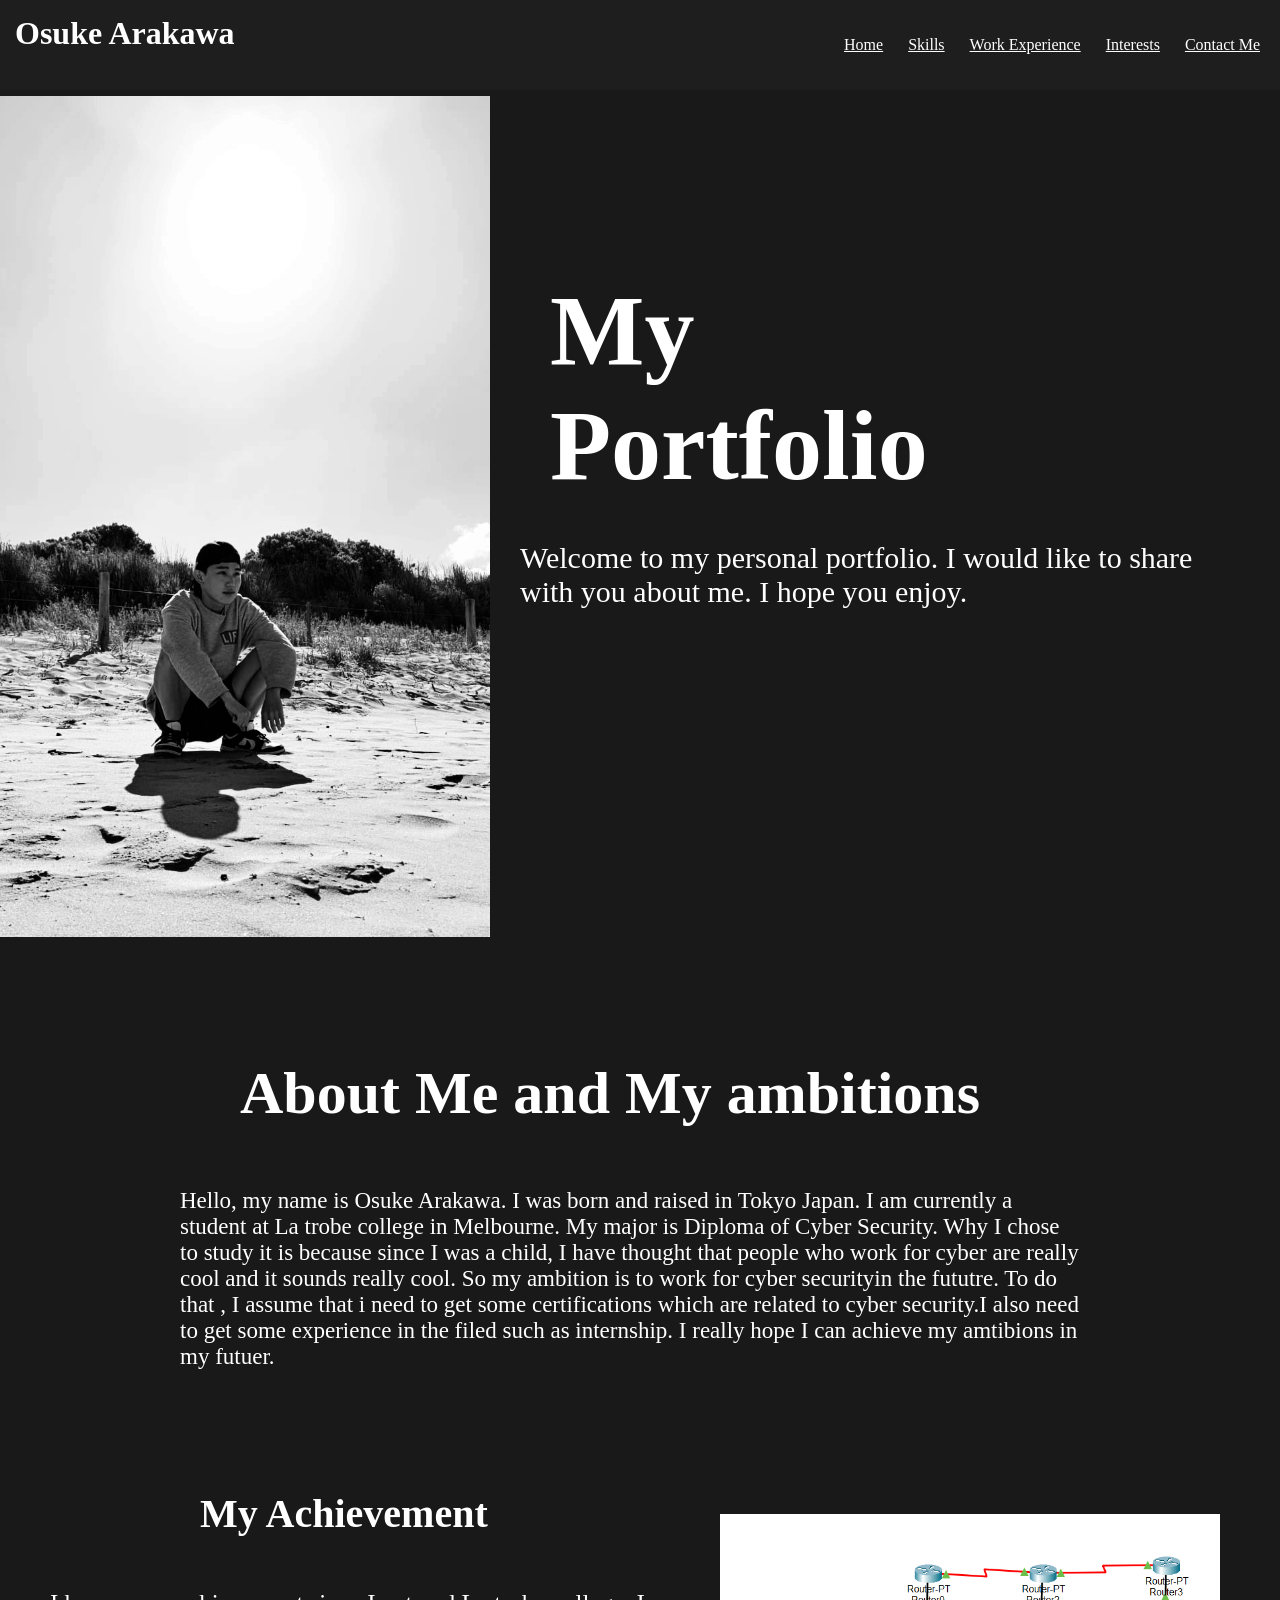
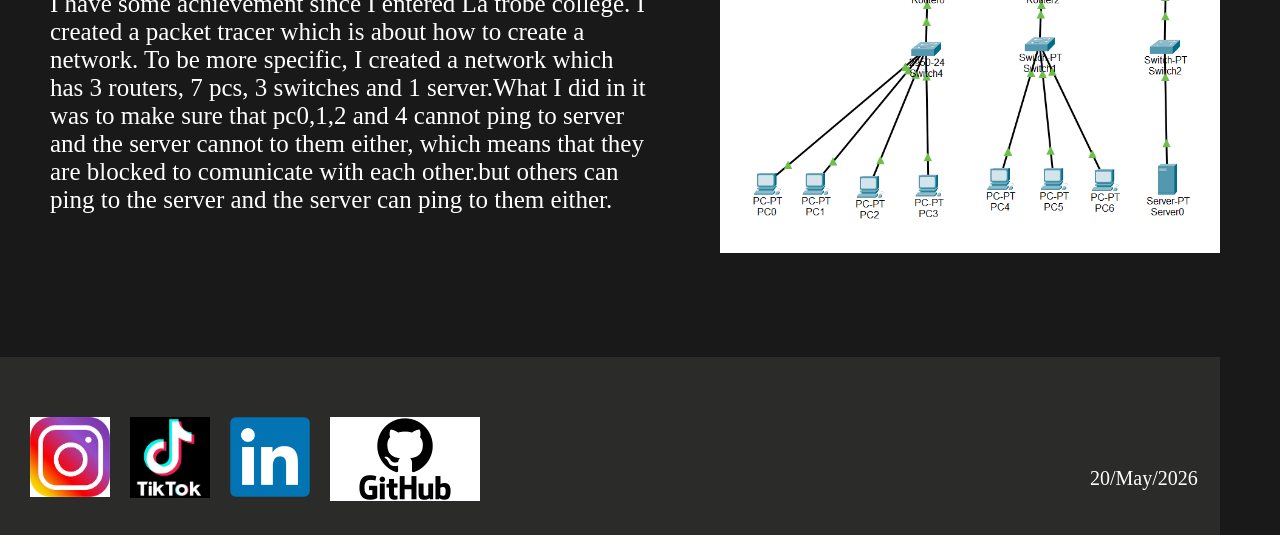
<file: index.html>
<!DOCTYPE html>
<html>
<head> 
     <title> My Portfolio</title>
     <link rel="stylesheet" href="style.css" type="text/css"/>
</head>

<body>
        <div id="navbar">
          <h1> Osuke Arakawa</h1>
          <ul>
               <li><a href="index.html">Home</a></li>
               <li><a href="Skills.html">Skills</a></li>
               <li><a href="Work-Experience.html">Work Experience</a></li>
               <li><a href="Interests.html">Interests</a></li>
               <li><a href="Contact Me.html">Contact Me</a></li>
          </ul> 
      </div>


      <div id="maincontainer">
      <div id="main">
          <h2>My</br> Portfolio</h2>
            <img class="left-image" src ="Myselfy.jpeg"  alt="This is a phot of me"></img>

          <p class="welcome">
             Welcome to my personal portfolio. I would like to share with you about me.
          I hope you enjoy.
          </p>

          <h3> About Me and My ambitions</h3>
          <p class ="AboutMe">
            Hello, my name is Osuke Arakawa. I was born and raised in Tokyo Japan. I am currently a student at La trobe college in Melbourne.
            My major is Diploma of Cyber Security. Why I chose to study it is because since I was a child, I have thought that people who work
            for cyber are really cool and it sounds really cool. So my ambition is to work for cyber securityin the fututre. To do that , 
            I assume that i need to get some certifications which are related to cyber security.I also need to get some experience in the filed such as 
            internship. I really hope I can achieve my amtibions in my futuer.
          </p>

          <h4>My Achievement</h4>
             <p class ="achievement">
               I have some achievement since I entered La trobe college.
               I created a packet tracer which is about how to create a network.
               To be more specific, I created a network which has 3 routers, 7 pcs,
               3 switches and 1 server.What I did in it was to make sure that pc0,1,2 
               and 4 cannot ping to server and the server cannot to them either, which means 
               that they are blocked to comunicate with each other.but others can ping to the server
               and the server can ping to them either.
               </p>

            
            <img class ="right-image" src="PacketTracer.png" alt =" This is my achievement photo">

          <footer>
            <a href ="https://www.Instagram.com" target="_blank">
                 <img class="instagram" src="insta-logo.jpg" alt="This is a photo of Instagram Logo">
            </a> 
            <a href ="https://www.tiktok.com" target="_blank">
                 <img class="tiktok" src="tiktok-logo.png" alt="this is a photo of tiktok Logo">
            </a>     
            <a href="https://www.linkedin.com" target="_blank">
                  <img class="linkedin" src="LinkedIn-logo.png" alt="This is a photo of LinkedIn Logo">
            </a>
            <a href="https://github.com/mgfz2wz4k9-lang/Portfolio-website" target="_blank">
                  <img class="Github" src="Github-logo.png" alt="This is a photo of Github Logo">
            </a>
            <p class="date">
              20/May/2026
            </p>
          </footer>
       </div>
      </div>
</body>
</html>
</file>
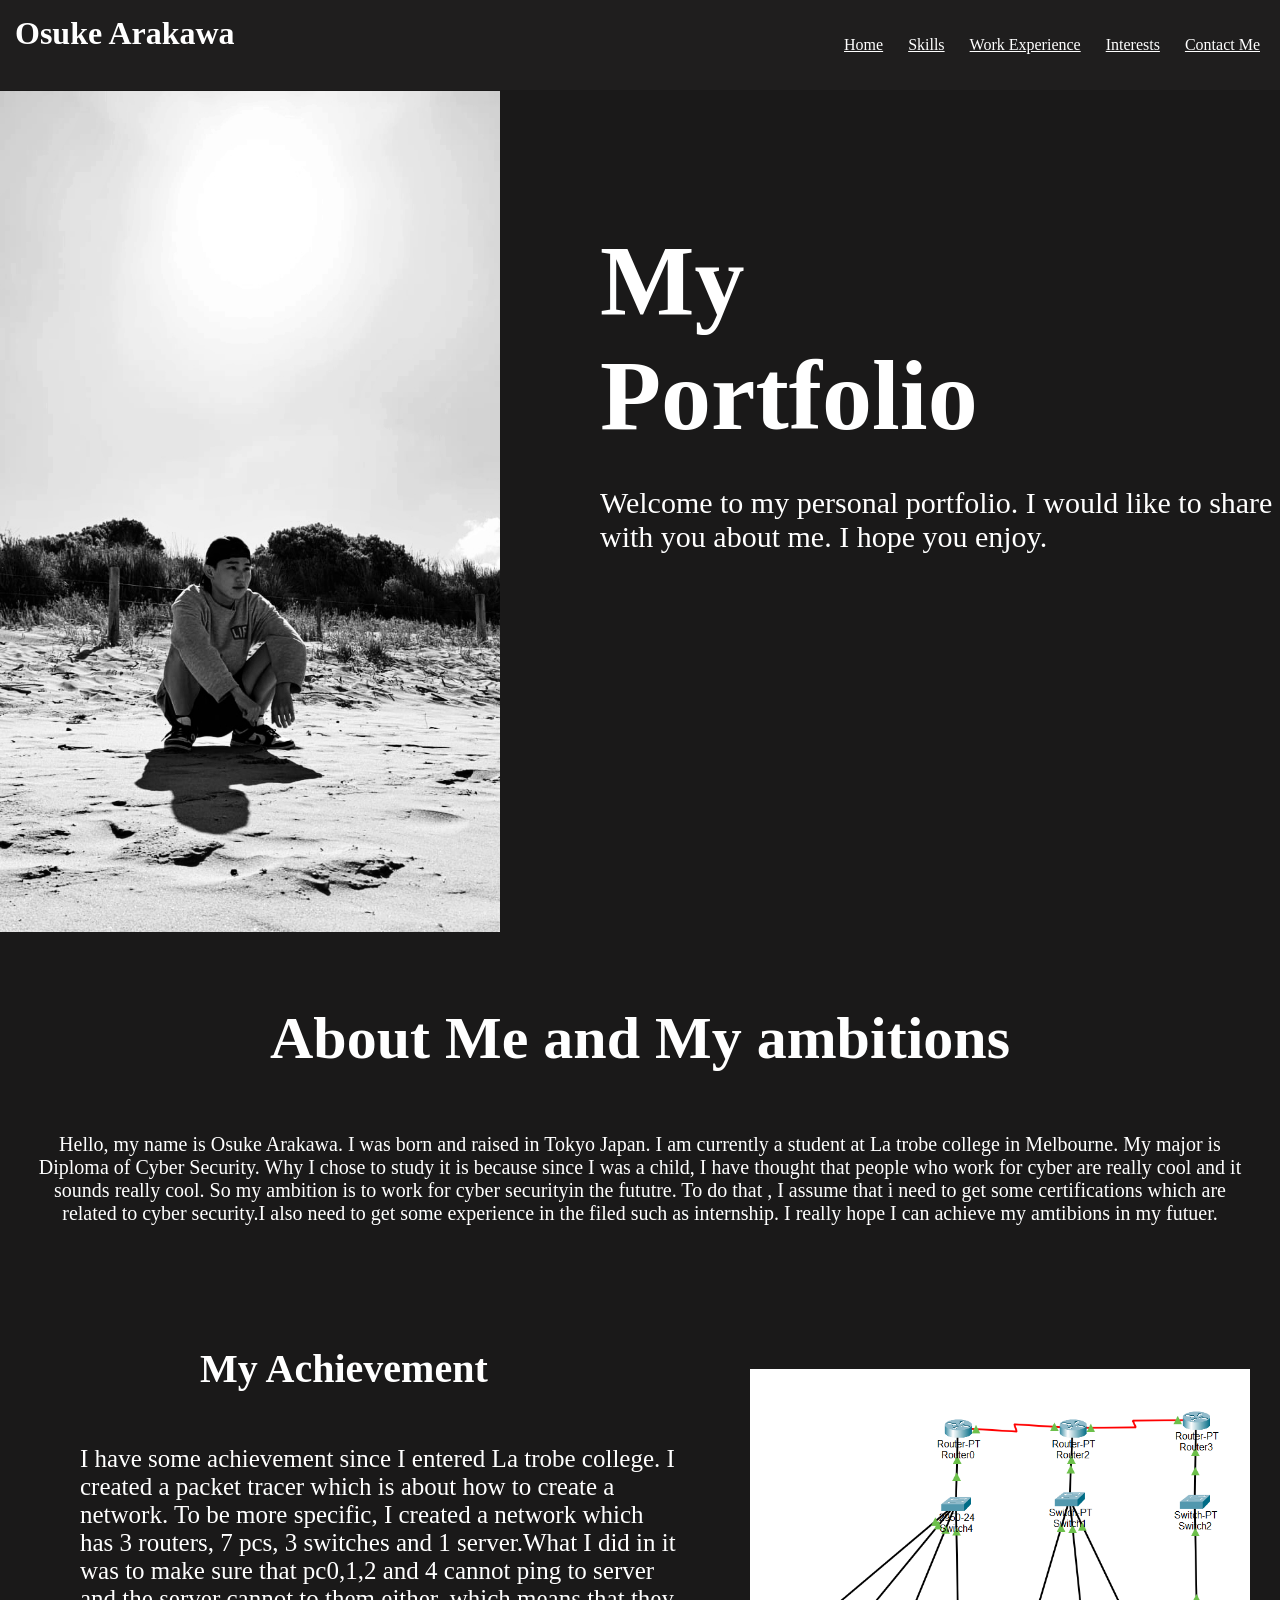
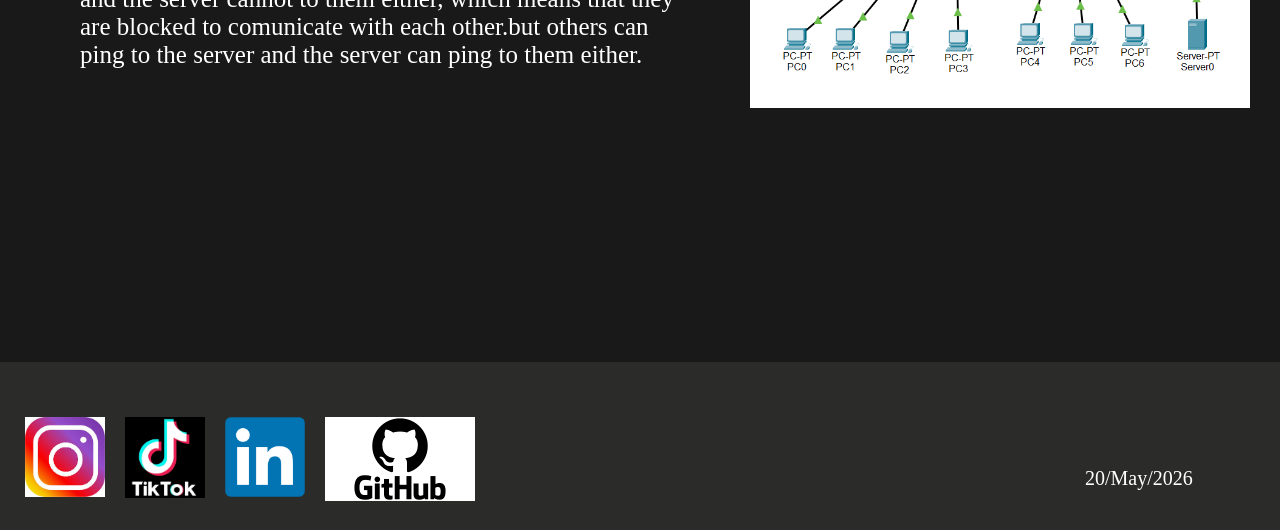
<file: Assignment 2/index.html>
<!DOCTYPE html>
<html>
<head> 
     <title> My Portfolio</title>
     <link rel="stylesheet" href="style.css" type="text/css"/>
</head>

<body>
        <div id="navbar">
          <h1> Osuke Arakawa</h1>
          <ul>
               <li><a href="index.html">Home</a></li>
               <li><a href="Skills.html">Skills</a></li>
               <li><a href="Work experience.html">Work Experience</a></li>
               <li><a href="Interest.html">Interests</a></li>
               <li><a href="Contact Me.html">Contact Me</a></li>
          </ul> 
      </div>


      <div id="maincontainer">
      <div id="main">
          <h2>My</br> Portfolio</h2>
            <img class="left-image" src ="Myselfy.jpeg"  alt="This is a phot of me"></img>

          <p class="welcome">
             Welcome to my personal portfolio. I would like to share with you about me.
          I hope you enjoy.
          </p>

          <h3> About Me and My ambitions</h3>
          <p class ="AboutMe">
            Hello, my name is Osuke Arakawa. I was born and raised in Tokyo Japan. I am currently a student at La trobe college in Melbourne.
            My major is Diploma of Cyber Security. Why I chose to study it is because since I was a child, I have thought that people who work
            for cyber are really cool and it sounds really cool. So my ambition is to work for cyber securityin the fututre. To do that , 
            I assume that i need to get some certifications which are related to cyber security.I also need to get some experience in the filed such as 
            internship. I really hope I can achieve my amtibions in my futuer.
          </p>

          <h4>My Achievement</h4>
             <p class ="achievement">
               I have some achievement since I entered La trobe college.
               I created a packet tracer which is about how to create a network.
               To be more specific, I created a network which has 3 routers, 7 pcs,
               3 switches and 1 server.What I did in it was to make sure that pc0,1,2 
               and 4 cannot ping to server and the server cannot to them either, which means 
               that they are blocked to comunicate with each other.but others can ping to the server
               and the server can ping to them either.
               </p>

            
            <img class ="right-image" src="PacketTracer.png" alt =" This is my achievement photo">

          <footer>
            <a href ="https://www.Instagram.com" target="_blank">
                 <img class="instagram" src="insta-logo.jpg" alt="This is a photo of Instagram Logo">
            </a> 
            <a href ="https://www.tiktok.com" target="_blank">
                 <img class="tiktok" src="tiktok-logo.png" alt="this is a photo of tiktok Logo">
            </a>     
            <a href="https://www.linkedin.com" target="_blank">
                  <img class="linkedin" src="LinkedIn-logo.png" alt="This is a photo of LinkedIn Logo">
            </a>
            <a href="http://www.Github.com" target="_blank">
                  <img class="Github" src="Github-logo.png" alt="This is a photo of Github Logo">
            </a>
            <p class="date">
              20/May/2026
            </p>
          </footer>
       </div>
      </div>
</body>
</html>
</file>
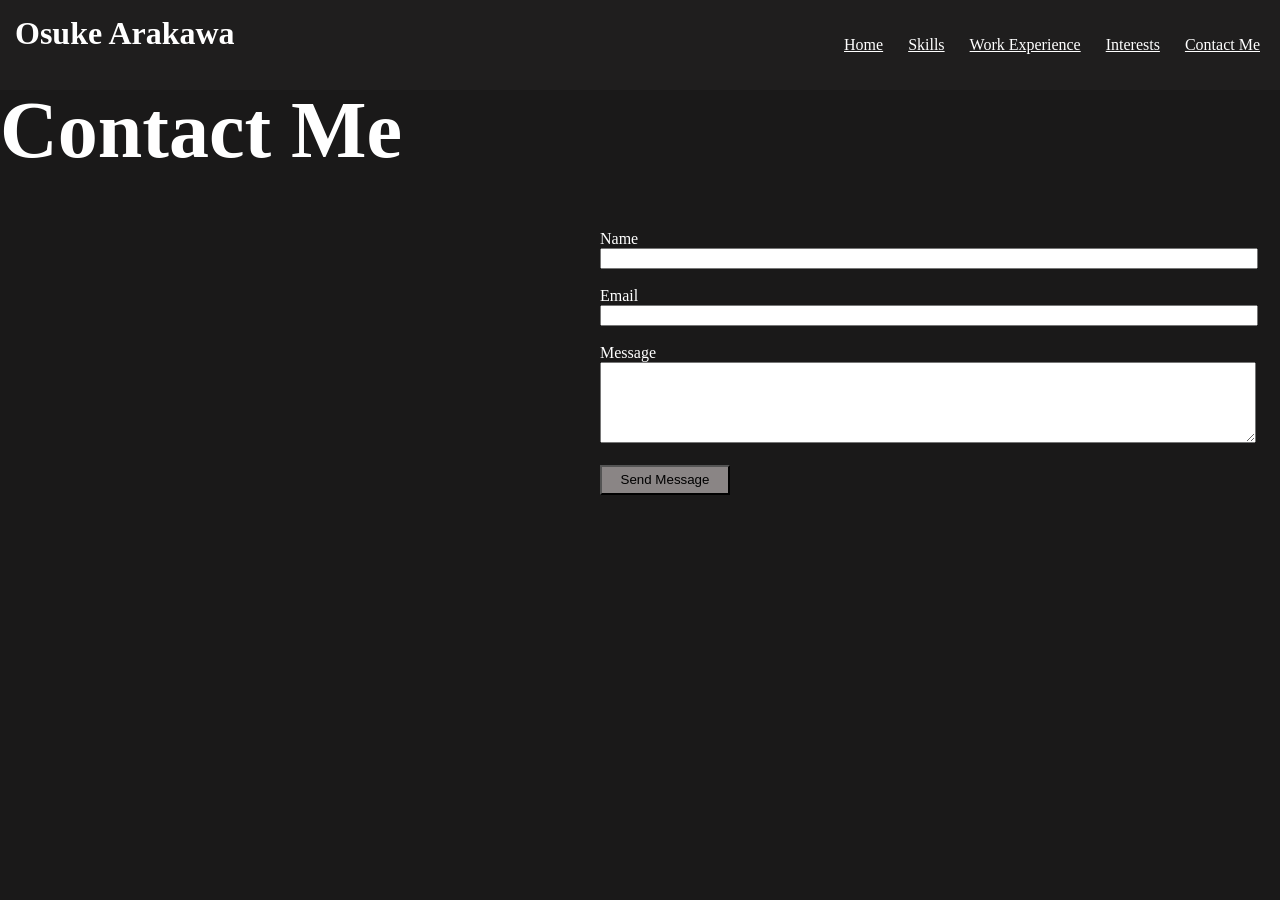
<file: Contact Me.html>
<!DOCTYPE html>
<html>
<head> 
     <title> My Portfolio</title>
     <link rel="stylesheet" href="style.css" type="text/css"/>
</head>
   
<body>
        <div id="navbar">
          <h1> Osuke Arakawa</h1>
          <ul>
               <li><a href="index.html">Home</a></li>
               <li><a href="Skills.html">Skills</a></li>
               <li><a href="Work-Experience.html">Work Experience</a></li>
               <li><a href="Interests.html">Interests</a></li>
               <li><a href="Contact Me.html">Contact Me</a></li>
          </ul> 
      </div>

      <div id ="contact-me">
		<h1 class="Contact-header">Contact Me</h1>
		
	   <form id="contactform">
		 <label for="name">Name</label></br>
		 <input type="text" id="name" name = "name"/><br/>
        </br>
		 <label for ="email">Email</label></br>
		 <input type ="email" id = "email" name = "email"/><br/>
         </br>
           <label for ="message">Message</label></br>
           <textarea id="message" name="message" rows="5"></textarea></br>
         </br>
           <button type="button" id="sendButton">Send Message</button>
        </form>    
     </div> 
          <script src="script.js"></script>
   </body>
 </html>
</file>
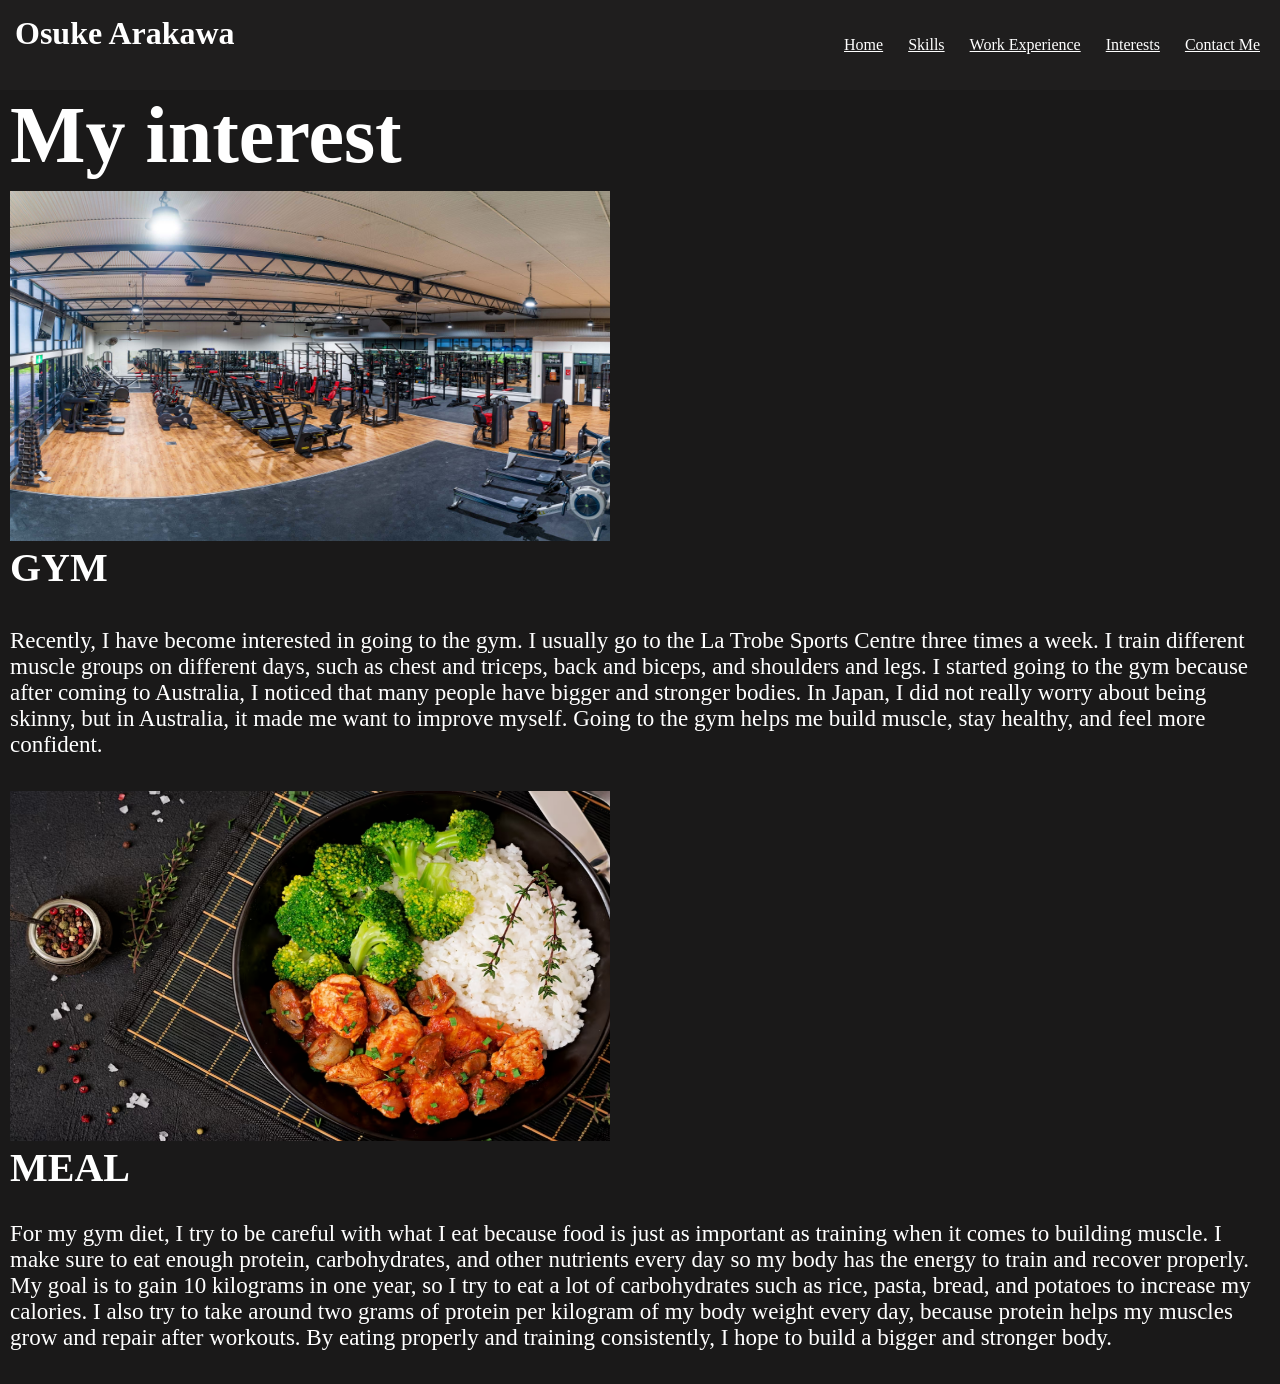
<file: Interests.html>
<!DOCTYPE html>
<html>
<head> 
     <title> My Portfolio</title>
     <link rel="stylesheet" href="style.css" type="text/css"/>
</head>

<body>
        <div id="navbar">
          <h1> Osuke Arakawa</h1>
          <ul>
               <li><a href="index.html">Home</a></li>
               <li><a href="Skills.html">Skills</a></li>
               <li><a href="Work-experience.html">Work Experience</a></li>
               <li><a href="Interests.html">Interests</a></li>
               <li><a href="Contact Me.html">Contact Me</a></li>
          </ul> 
      </div>
      
      
      <div class="aboutgym"></div>
        <h4 class="gym">My interest</h4>
          <img class="gym-pic" src="latrobe-gym.jpg" alt="this is a photo of gym">
          <h1 class="GYM">GYM</h1>
           <p class="reason">
              Recently, I have become interested in going to the gym. I usually go to the La Trobe Sports Centre three times a week.
               I train different muscle groups on different days, such as chest and triceps, back and biceps, and shoulders and legs.
              I started going to the gym because after coming to Australia, I noticed that many people have bigger and stronger bodies. 
              In Japan, I did not really worry about being skinny, but in Australia, it made me want to improve myself. 
              Going to the gym helps me build muscle, stay healthy, and feel more confident.
           </p>
      </div>

      <div class="about-meal">
        <img class="meal-pic" src="meal.png" alt="this is a photo of a meal">
          <h3 class="MEAL">MEAL</h3>
           <p class="meal2">
               For my gym diet, I try to be careful with what I eat because food is just as important as training 
               when it comes to building muscle. I make sure to eat enough protein, carbohydrates, 
               and other nutrients every day so my body has the energy to train and recover properly.
                My goal is to gain 10 kilograms in one year, so I try to eat a lot of carbohydrates 
                such as rice, pasta, bread, and potatoes to increase my calories. I also try to take around two grams of protein per kilogram of my body weight every day, 
                because protein helps my muscles grow and repair after workouts. By eating properly and training consistently, I hope to build a bigger and stronger body.

           </p>

      </div>
</file>
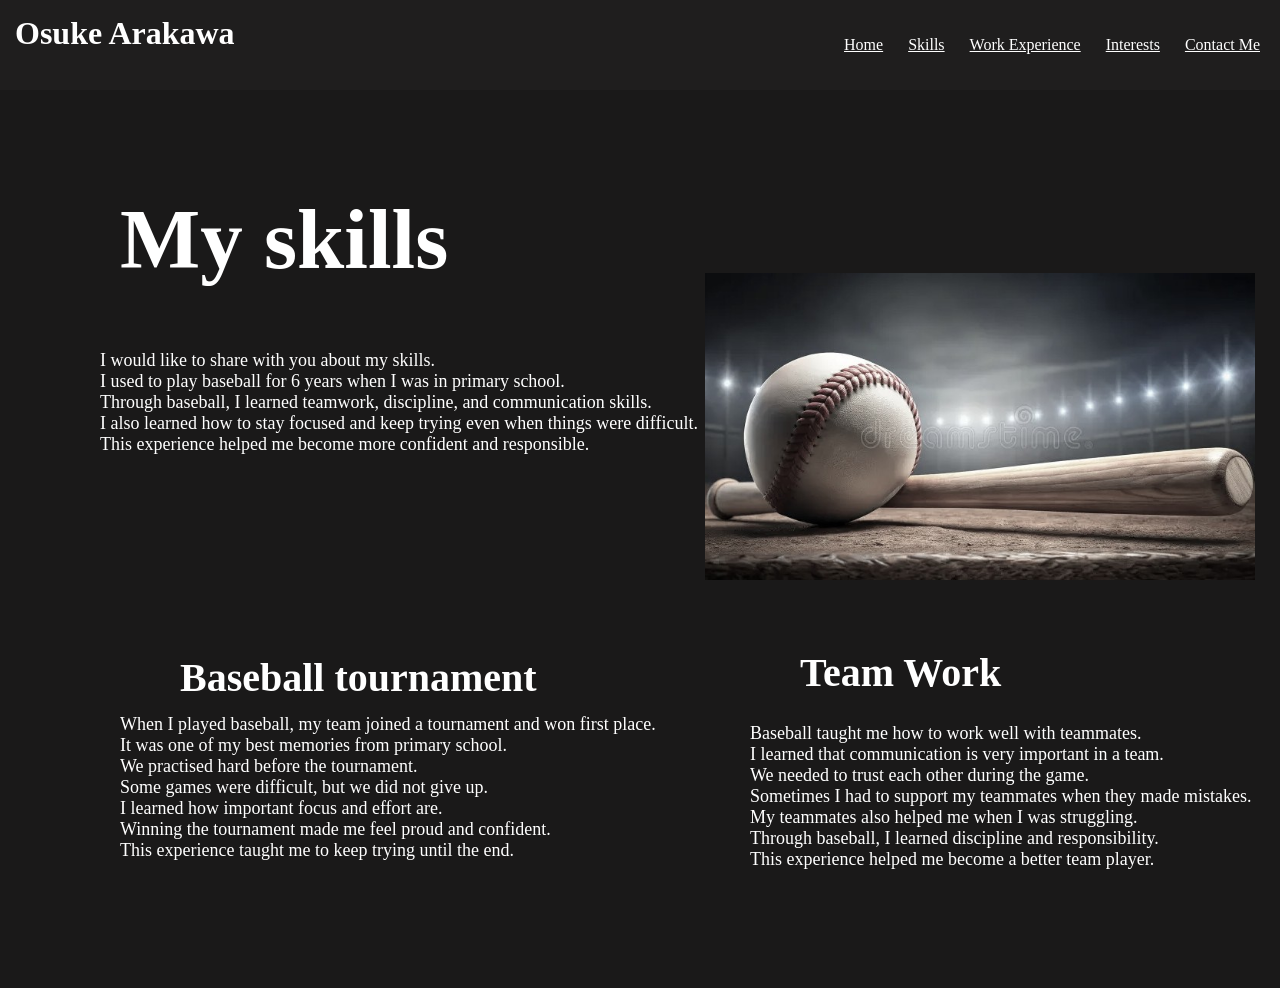
<file: Skills.html>
<!DOCTYPE html>
<html>
<head> 
     <title> My Portfolio</title>
     <link rel="stylesheet" href="style.css" type="text/css"/>
</head>

<body>
        <div id="navbar">
          <h1> Osuke Arakawa</h1>
          <ul>
               <li><a href="index.html">Home</a></li>
               <li><a href="Skills.html">Skills</a></li>
               <li><a href="Work-Experience.html">Work Experience</a></li>
               <li><a href="Interests.html">Interests</a></li>
               <li><a href="Contact Me.html">Contact Me</a></li>
          </ul> 
      </div>


      <div id="maincontainer">
        <div id="main">
         <h5 class="Myskills"> My skills</h5>
           <p class="skills">
               I would like to share with you about my skills.</br>
               I used to play baseball for 6 years when I was in primary school.</br>
               Through baseball, I learned teamwork, discipline, and communication skills.</br>
               I also learned how to stay focused and keep trying even when things were difficult.</br>
               This experience helped me become more confident and responsible.</br>
           </p>
                <img class="baseball" src="baseballpic.jpg" alt="this is a photo of baseball">


         <h6 class="baseballtournament"> Baseball tournament</h6>
           <p class="tournament">
               When I played baseball, my team joined a tournament and won first place.<br>
               It was one of my best memories from primary school.<br>
               We practised hard before the tournament.<br>
               Some games were difficult, but we did not give up.<br>
               I learned how important focus and effort are.<br>
               Winning the tournament made me feel proud and confident.<br>
               This experience taught me to keep trying until the end.<br>
           </p>

           <h1 class="teamwork">Team Work</h1>
              <p class="teamwork">
               Baseball taught me how to work well with teammates.<br>
               I learned that communication is very important in a team.<br>
               We needed to trust each other during the game.<br>
               Sometimes I had to support my teammates when they made mistakes.<br>
               My teammates also helped me when I was struggling.<br>
               Through baseball, I learned discipline and responsibility.<br>
               This experience helped me become a better team player.<br>
              </p>
           
          </div>
      </div>
 </body>
      </div>
    </html>
</file>
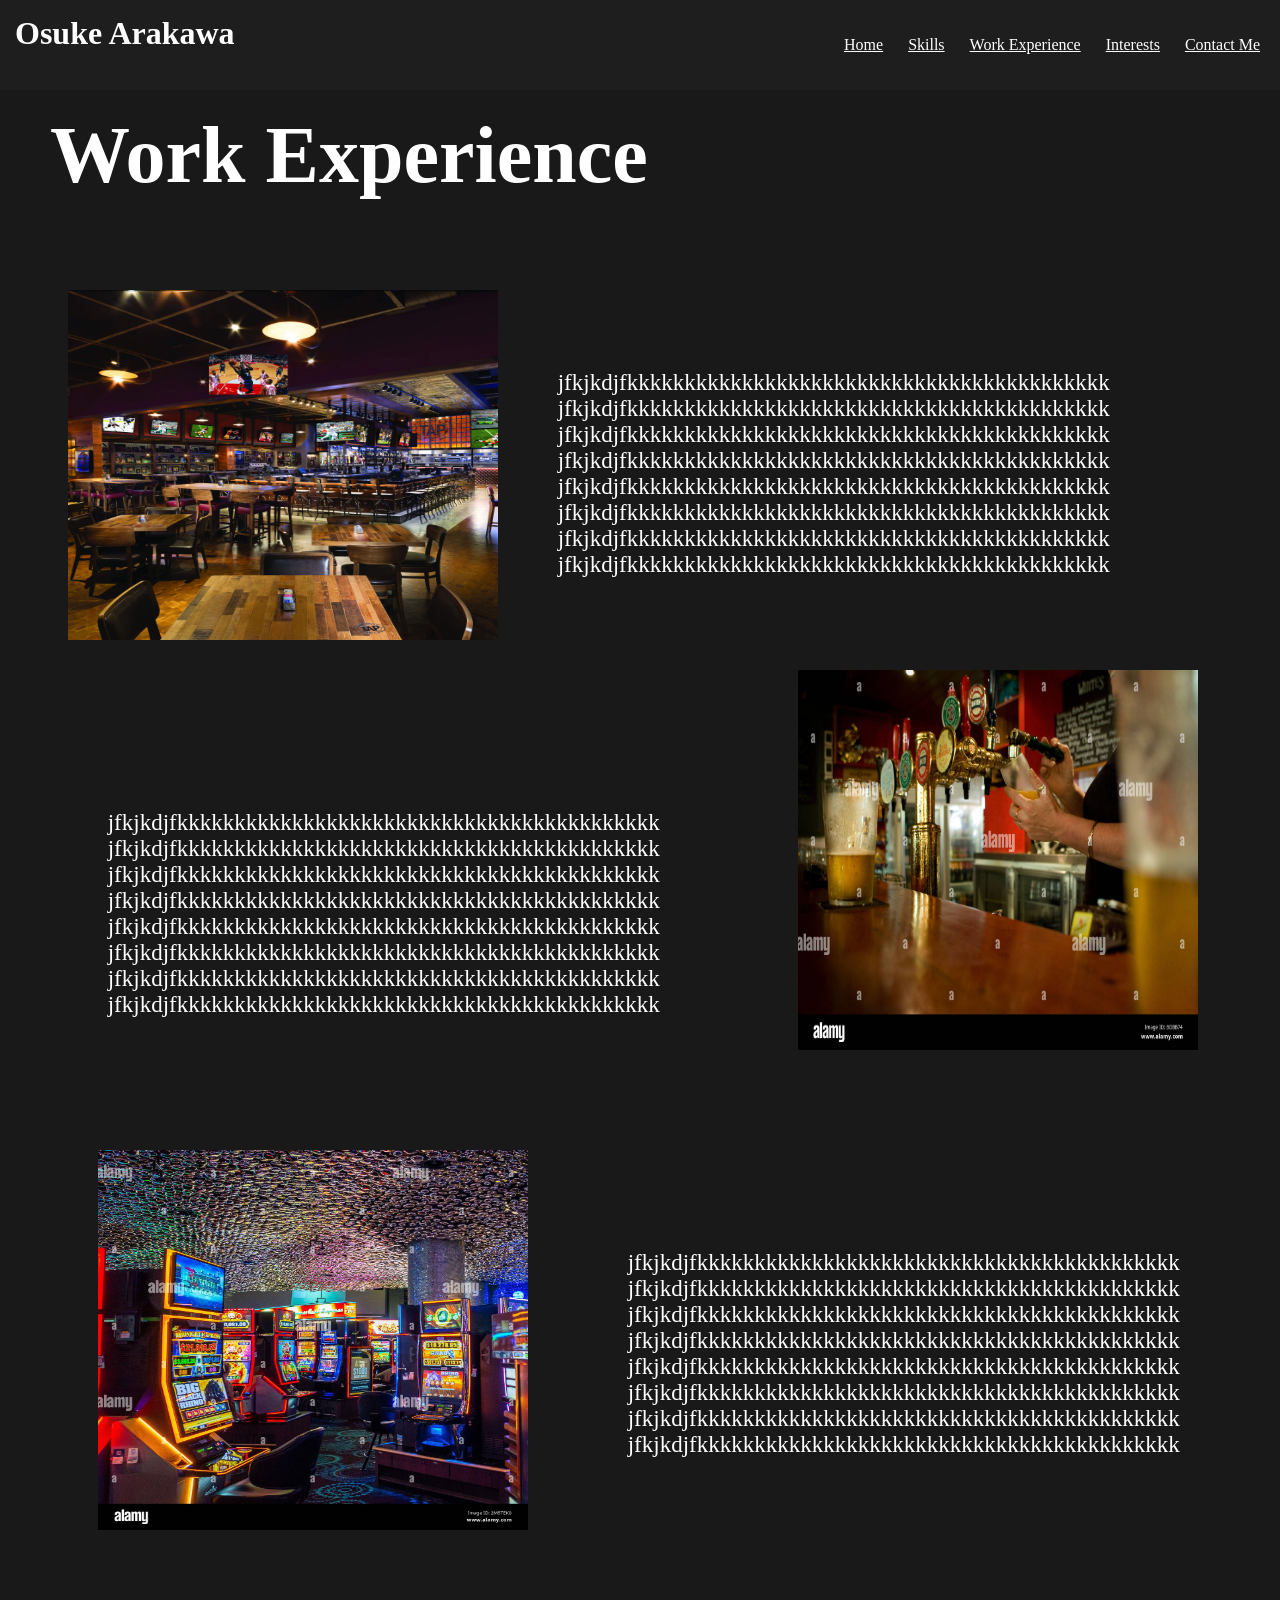
<file: Work Experience.html>
<!DOCTYPE html>
<html>
<head> 
     <title> My Portfolio</title>
     <link rel="stylesheet" href="style.css" type="text/css"/>
</head>

<body>
        <div id="navbar">
          <h1> Osuke Arakawa</h1>
          <ul>
               <li><a href="index.html">Home</a></li>
               <li><a href="Skills.html">Skills</a></li>
               <li><a href="Work experience.html">Work Experience</a></li>
               <li><a href="Interest.html">Interests</a></li>
               <li><a href="Contact Me.html">Contact Me</a></li>
          </ul> 
      </div>


          <div id="maincontainer">
              <h2 class="work">Work Experience</h2>

              <div class="mywork">
                <img class="bar" src="bar.jpg" alt="this is a photo of bar">
                <p>
                      jfkjkdjfkkkkkkkkkkkkkkkkkkkkkkkkkkkkkkkkkkkkkkkkkk</br>
                      jfkjkdjfkkkkkkkkkkkkkkkkkkkkkkkkkkkkkkkkkkkkkkkkkk</br>
                      jfkjkdjfkkkkkkkkkkkkkkkkkkkkkkkkkkkkkkkkkkkkkkkkkk</br>
                      jfkjkdjfkkkkkkkkkkkkkkkkkkkkkkkkkkkkkkkkkkkkkkkkkk</br>
                      jfkjkdjfkkkkkkkkkkkkkkkkkkkkkkkkkkkkkkkkkkkkkkkkkk</br>
                      jfkjkdjfkkkkkkkkkkkkkkkkkkkkkkkkkkkkkkkkkkkkkkkkkk</br>
                      jfkjkdjfkkkkkkkkkkkkkkkkkkkkkkkkkkkkkkkkkkkkkkkkkk</br>
                      jfkjkdjfkkkkkkkkkkkkkkkkkkkkkkkkkkkkkkkkkkkkkkkkkk</br>
                    </p>
                  </div>
                 
              <div class="beer">
                    <p>
                      jfkjkdjfkkkkkkkkkkkkkkkkkkkkkkkkkkkkkkkkkkkkkkkkkk</br>
                      jfkjkdjfkkkkkkkkkkkkkkkkkkkkkkkkkkkkkkkkkkkkkkkkkk</br>
                      jfkjkdjfkkkkkkkkkkkkkkkkkkkkkkkkkkkkkkkkkkkkkkkkkk</br>
                      jfkjkdjfkkkkkkkkkkkkkkkkkkkkkkkkkkkkkkkkkkkkkkkkkk</br>
                      jfkjkdjfkkkkkkkkkkkkkkkkkkkkkkkkkkkkkkkkkkkkkkkkkk</br>
                      jfkjkdjfkkkkkkkkkkkkkkkkkkkkkkkkkkkkkkkkkkkkkkkkkk</br>
                      jfkjkdjfkkkkkkkkkkkkkkkkkkkkkkkkkkkkkkkkkkkkkkkkkk</br>
                      jfkjkdjfkkkkkkkkkkkkkkkkkkkkkkkkkkkkkkkkkkkkkkkkkk</br>
                    </p>
                    <img class="beer" src="beer.jpg" alt="this is a photo of beer">
              </div>
            
              <div class="pokies">
                <img class="pokies" src="pokiemachine.jpg" alt="this is a photo of pokies">
                   <p>
                      jfkjkdjfkkkkkkkkkkkkkkkkkkkkkkkkkkkkkkkkkkkkkkkkkk</br>
                      jfkjkdjfkkkkkkkkkkkkkkkkkkkkkkkkkkkkkkkkkkkkkkkkkk</br>
                      jfkjkdjfkkkkkkkkkkkkkkkkkkkkkkkkkkkkkkkkkkkkkkkkkk</br>
                      jfkjkdjfkkkkkkkkkkkkkkkkkkkkkkkkkkkkkkkkkkkkkkkkkk</br>
                      jfkjkdjfkkkkkkkkkkkkkkkkkkkkkkkkkkkkkkkkkkkkkkkkkk</br>
                      jfkjkdjfkkkkkkkkkkkkkkkkkkkkkkkkkkkkkkkkkkkkkkkkkk</br>
                      jfkjkdjfkkkkkkkkkkkkkkkkkkkkkkkkkkkkkkkkkkkkkkkkkk</br>
                     jfkjkdjfkkkkkkkkkkkkkkkkkkkkkkkkkkkkkkkkkkkkkkkkkk</br>
                    </p>
           </div>

          
          </div>
      </div>
    </body>
  </html>
</file>
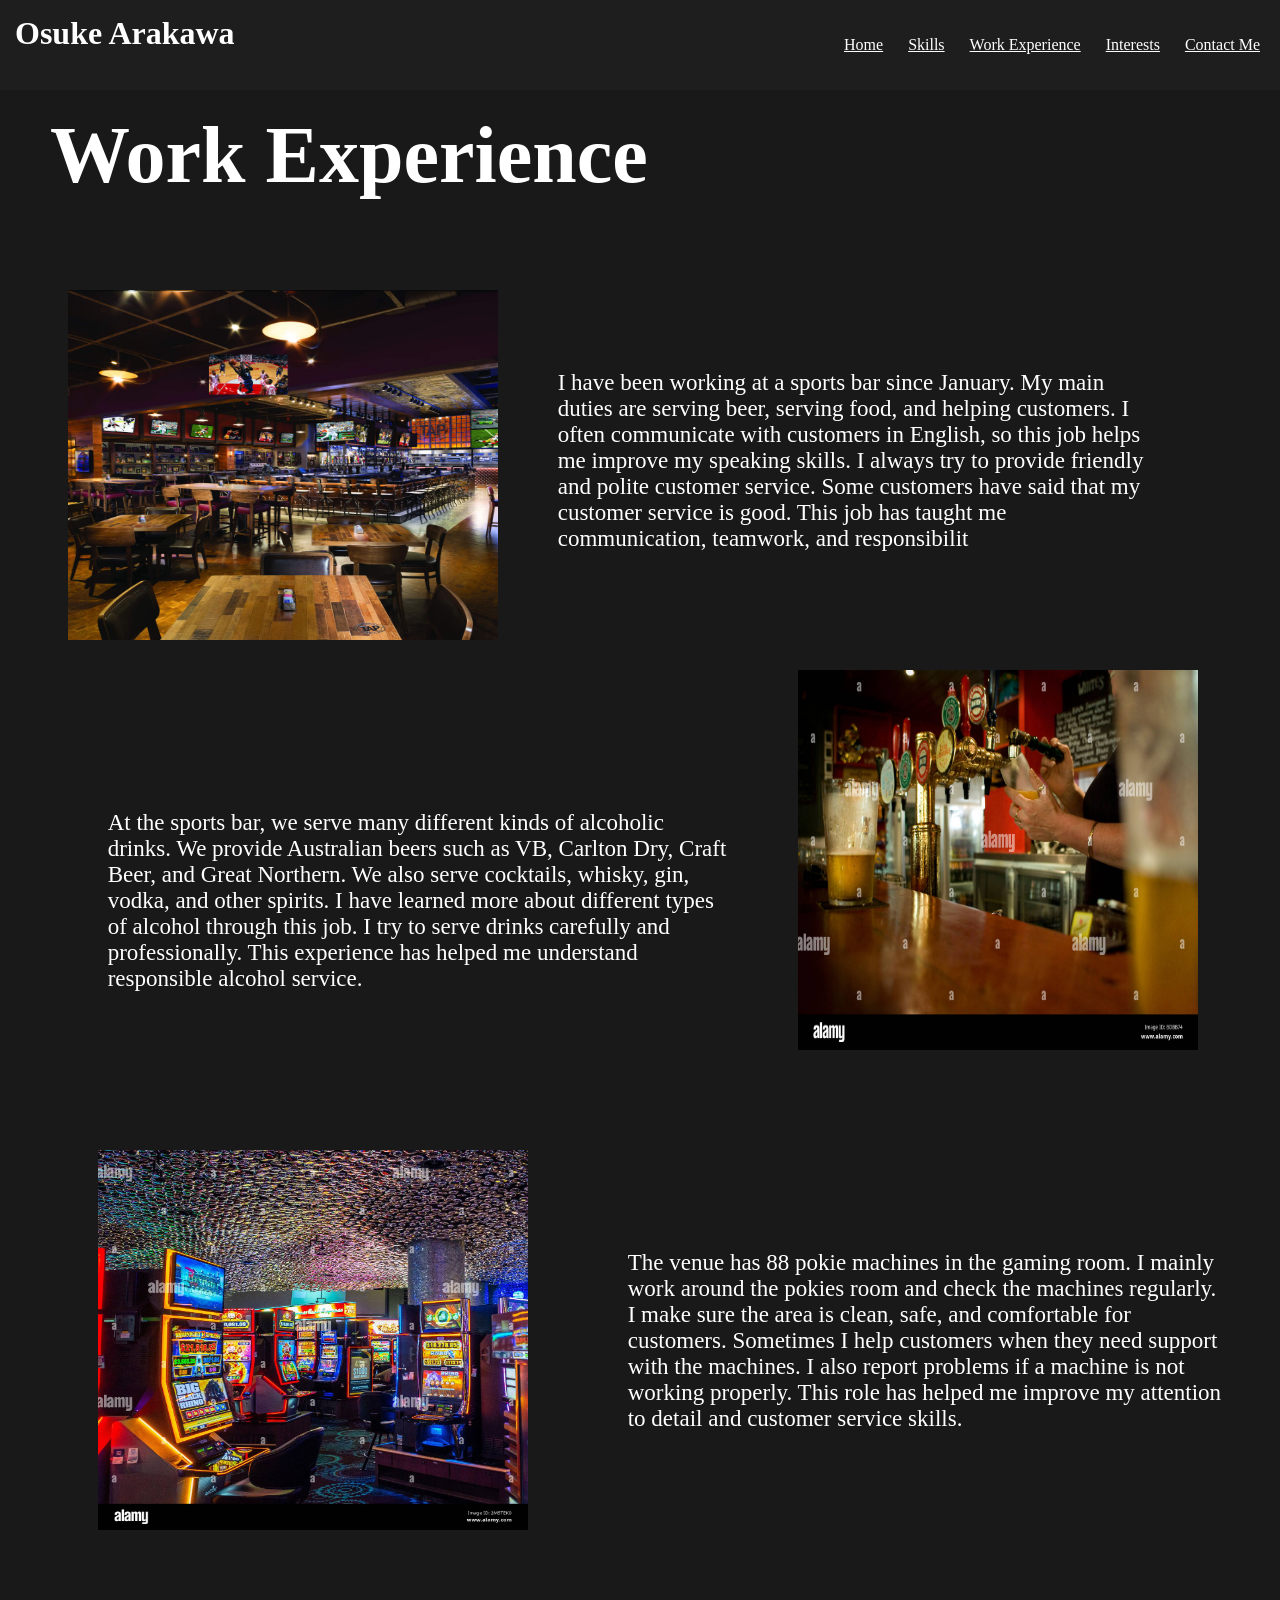
<file: Work-Experience.html>
<!DOCTYPE html>
<html>
<head> 
     <title> My Portfolio</title>
     <link rel="stylesheet" href="style.css" type="text/css"/>
</head>

<body>
        <div id="navbar">
          <h1> Osuke Arakawa</h1>
          <ul>
               <li><a href="index.html">Home</a></li>
               <li><a href="Skills.html">Skills</a></li>
               <li><a href="Work-Experience.html">Work Experience</a></li>
               <li><a href="Interests.html">Interests</a></li>
               <li><a href="Contact Me.html">Contact Me</a></li>
          </ul> 
      </div>


          <div id="maincontainer">
              <h2 class="work">Work Experience</h2>

              <div class="mywork">
                <img class="bar" src="bar.jpg" alt="this is a photo of bar">
                <p>
                    I have been working at a sports bar since January.
                    My main duties are serving beer, serving food, and helping customers.
                    I often communicate with customers in English, so this job helps me improve my speaking skills.
                    I always try to provide friendly and polite customer service.
                    Some customers have said that my customer service is good.
                    This job has taught me communication, teamwork, and responsibilit
                           
                    </p>
                  </div>
                 
              <div class="beer">
                    <p>
                      At the sports bar, we serve many different kinds of alcoholic drinks. 
                      We provide Australian beers such as VB, Carlton Dry, Craft Beer, 
                      and Great Northern. We also serve cocktails, whisky, gin, vodka, and other spirits.
                       I have learned more about different types of alcohol through this job. 
                       I try to serve drinks carefully and professionally.
                        This experience has helped me understand responsible alcohol service.
                    </p>
                    <img class="beer" src="beer.jpg" alt="this is a photo of beer">
              </div>
            
              <div class="pokies">
                <img class="pokies" src="pokiemachine.jpg" alt="this is a photo of pokies">
                   <p>
                     The venue has 88 pokie machines in the gaming room. I mainly work around the pokies room
                     and check the machines regularly. I make sure the area is clean, safe, 
                     and comfortable for customers. Sometimes I help customers when they need support with the machines.
                     I also report problems if a machine is not working properly. This role has helped me improve my attention to detail 
                     and customer service skills.
                   </p>
           </div>

          
          </div>
      </div>
    </body>
  </html>
</file>
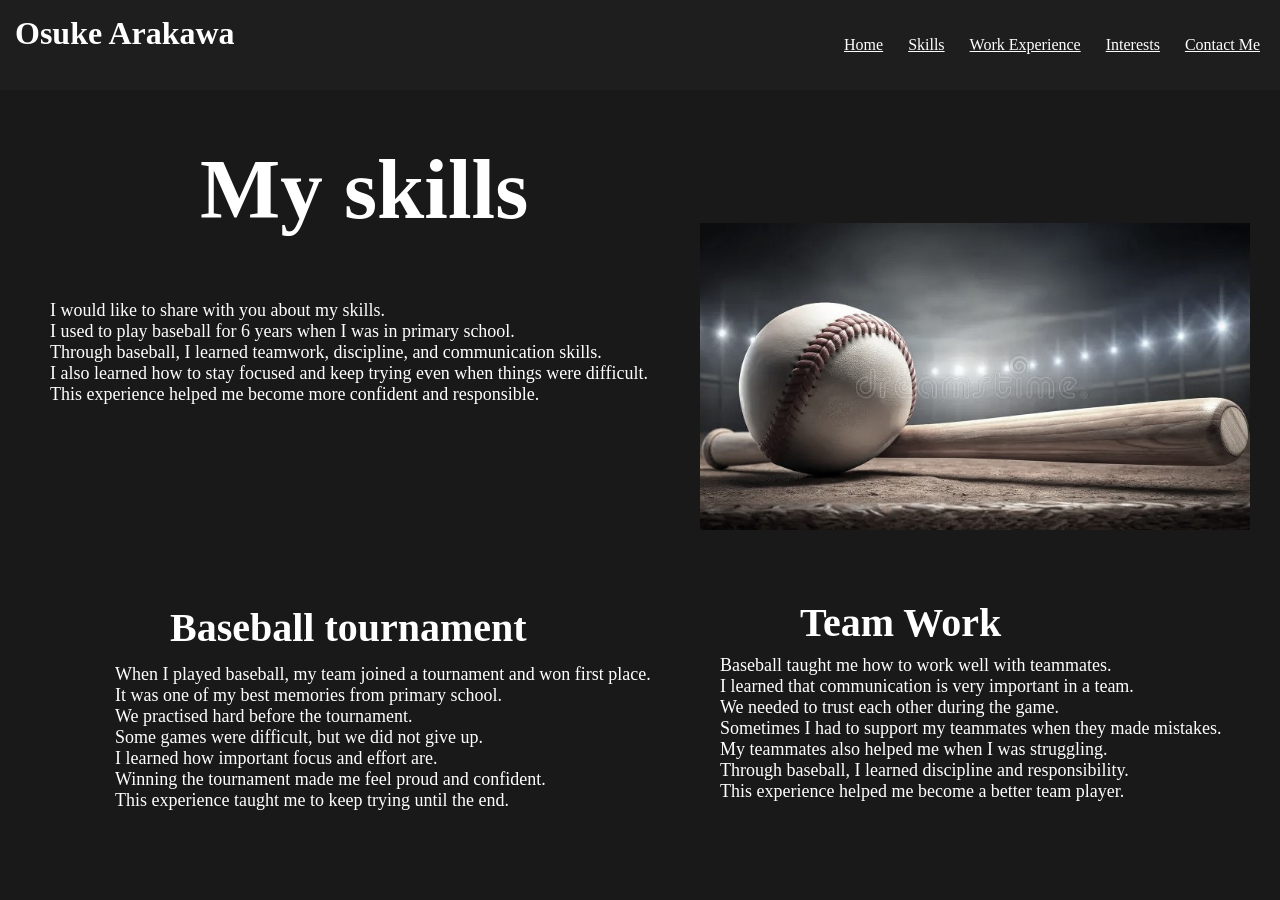
<file: Assignment 2/Skills.html>
<!DOCTYPE html>
<html>
<head> 
     <title> My Portfolio</title>
     <link rel="stylesheet" href="style.css" type="text/css"/>
</head>

<body>
        <div id="navbar">
          <h1> Osuke Arakawa</h1>
          <ul>
               <li><a href="index.html">Home</a></li>
               <li><a href="Skills.html">Skills</a></li>
               <li><a href="Work experience.html">Work Experience</a></li>
               <li><a href="Interest.html">Interests</a></li>
               <li><a href="Contact Me.html">Contact Me</a></li>
          </ul> 
      </div>


      <div id="maincontainer">
        <div id="main">
         <h5 class="Myskills"> My skills</h5>
           <p class="skills">
               I would like to share with you about my skills.</br>
               I used to play baseball for 6 years when I was in primary school.</br>
               Through baseball, I learned teamwork, discipline, and communication skills.</br>
               I also learned how to stay focused and keep trying even when things were difficult.</br>
               This experience helped me become more confident and responsible.</br>
           </p>
                <img class="baseball" src="baseballpic.jpg" alt="this is a photo of baseball">


         <h6 class="baseballtournament"> Baseball tournament</h6>
           <p class="tournament">
               When I played baseball, my team joined a tournament and won first place.<br>
               It was one of my best memories from primary school.<br>
               We practised hard before the tournament.<br>
               Some games were difficult, but we did not give up.<br>
               I learned how important focus and effort are.<br>
               Winning the tournament made me feel proud and confident.<br>
               This experience taught me to keep trying until the end.<br>
           </p>

           <h1 class="teamwork">Team Work</h1>
              <p class="teamwork">
               Baseball taught me how to work well with teammates.<br>
               I learned that communication is very important in a team.<br>
               We needed to trust each other during the game.<br>
               Sometimes I had to support my teammates when they made mistakes.<br>
               My teammates also helped me when I was struggling.<br>
               Through baseball, I learned discipline and responsibility.<br>
               This experience helped me become a better team player.<br>
              </p>
           
          </div>
      </div>
 </body>
      </div>
</file>
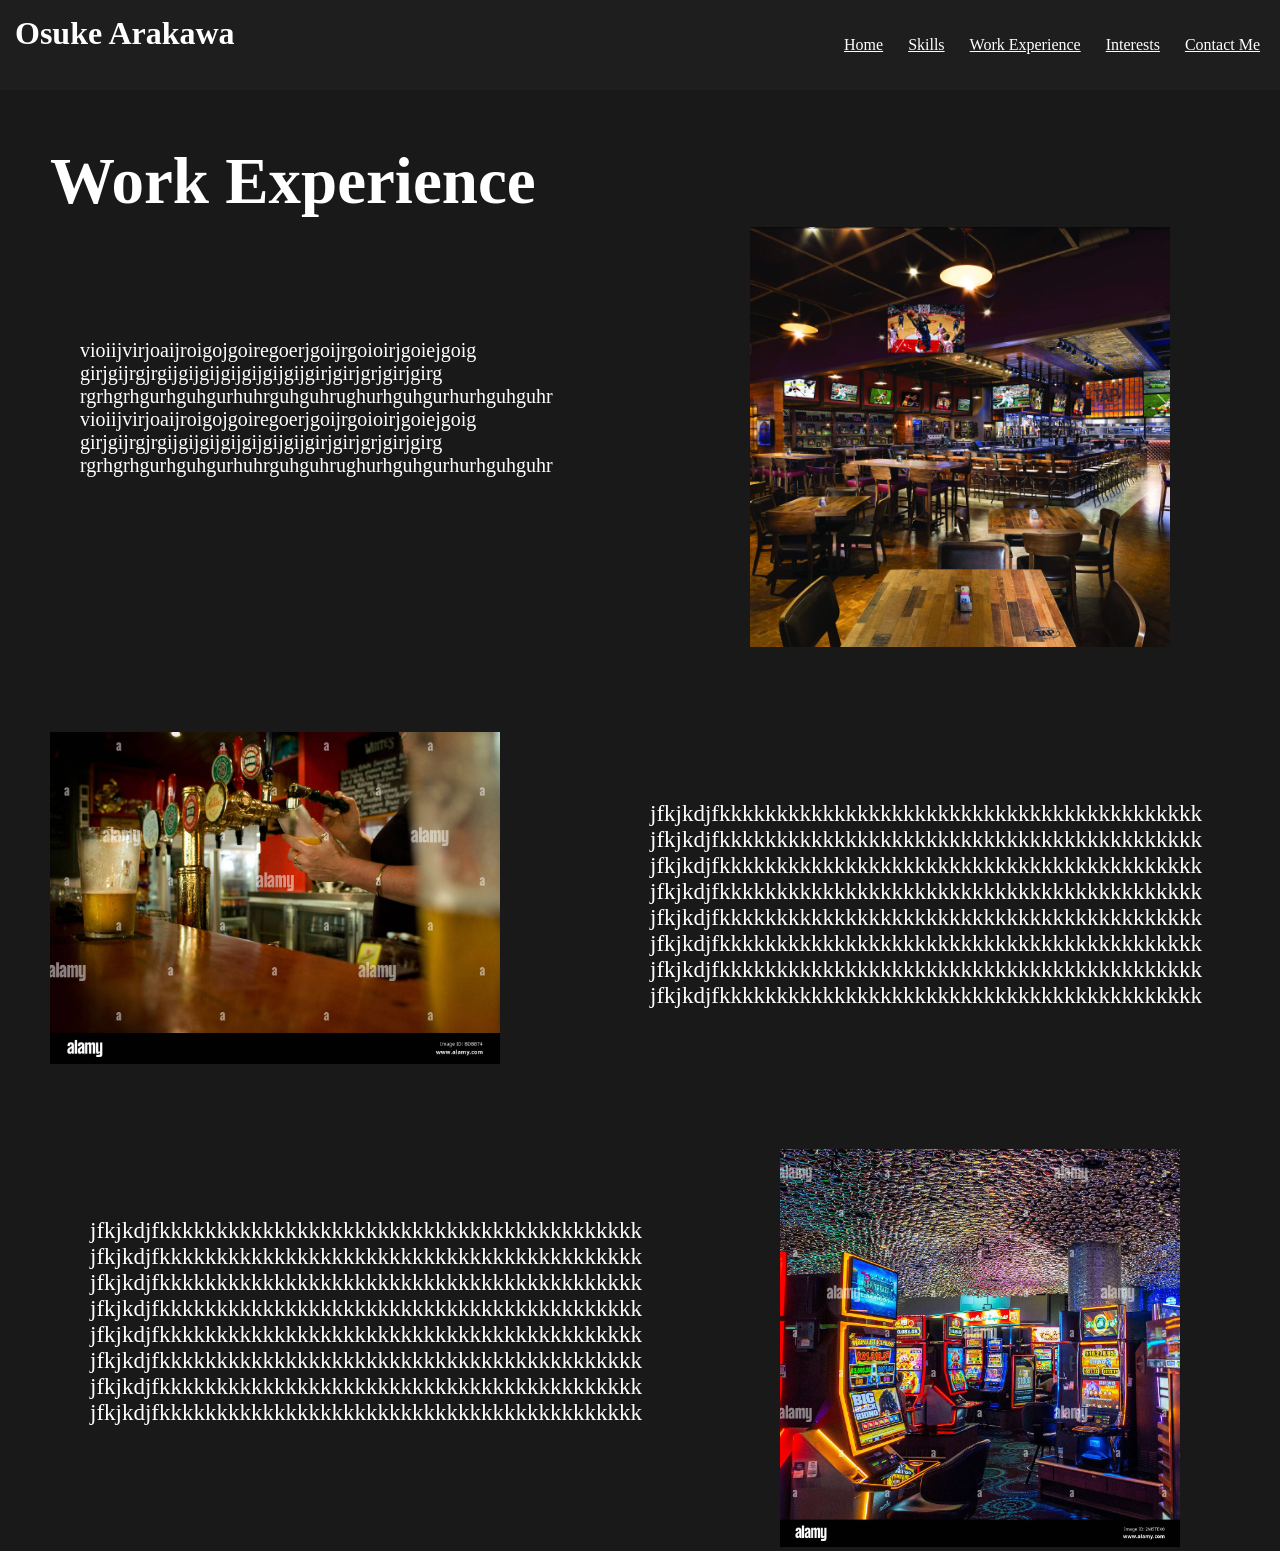
<file: Assignment 2/Work Experience.html>
<!DOCTYPE html>
<html>
<head> 
     <title> My Portfolio</title>
     <link rel="stylesheet" href="style.css" type="text/css"/>
</head>

<body>
        <div id="navbar">
          <h1> Osuke Arakawa</h1>
          <ul>
               <li><a href="index.html">Home</a></li>
               <li><a href="Skills.html">Skills</a></li>
               <li><a href="Work experience.html">Work Experience</a></li>
               <li><a href="Interest.html">Interests</a></li>
               <li><a href="Contact Me.html">Contact Me</a></li>
          </ul> 
      </div>

      
     <h2 class="work">Work Experience</h2>
       <p class="mywork">
          vioiijvirjoaijroigojgoiregoerjgoijrgoioirjgoiejgoig</br>
          girjgijrgjrgijgijgijgijgijgijgijgirjgirjgrjgirjgirg</br>
          rgrhgrhgurhguhgurhuhrguhguhrughurhguhgurhurhguhguhr</br>
          vioiijvirjoaijroigojgoiregoerjgoijrgoioirjgoiejgoig</br>
          girjgijrgjrgijgijgijgijgijgijgijgirjgirjgrjgirjgirg</br>
          rgrhgrhgurhguhgurhuhrguhguhrughurhguhgurhurhguhguhr</br>
       </p>
      <img class="bar" src="bar.jpg" alt="this is a photo of bar">
       
        <p class="beer1">
            jfkjkdjfkkkkkkkkkkkkkkkkkkkkkkkkkkkkkkkkkkkkkkkkkk</br>
            jfkjkdjfkkkkkkkkkkkkkkkkkkkkkkkkkkkkkkkkkkkkkkkkkk</br>
            jfkjkdjfkkkkkkkkkkkkkkkkkkkkkkkkkkkkkkkkkkkkkkkkkk</br>
            jfkjkdjfkkkkkkkkkkkkkkkkkkkkkkkkkkkkkkkkkkkkkkkkkk</br>
            jfkjkdjfkkkkkkkkkkkkkkkkkkkkkkkkkkkkkkkkkkkkkkkkkk</br>
            jfkjkdjfkkkkkkkkkkkkkkkkkkkkkkkkkkkkkkkkkkkkkkkkkk</br>
            jfkjkdjfkkkkkkkkkkkkkkkkkkkkkkkkkkkkkkkkkkkkkkkkkk</br>
            jfkjkdjfkkkkkkkkkkkkkkkkkkkkkkkkkkkkkkkkkkkkkkkkkk</br>
        </p>
      <img class="beer" src="beer.jpg" alt="this is a photo of beer">

        <p class="pokie1">
            jfkjkdjfkkkkkkkkkkkkkkkkkkkkkkkkkkkkkkkkkkkkkkkkkk</br>
            jfkjkdjfkkkkkkkkkkkkkkkkkkkkkkkkkkkkkkkkkkkkkkkkkk</br>
            jfkjkdjfkkkkkkkkkkkkkkkkkkkkkkkkkkkkkkkkkkkkkkkkkk</br>
            jfkjkdjfkkkkkkkkkkkkkkkkkkkkkkkkkkkkkkkkkkkkkkkkkk</br>
            jfkjkdjfkkkkkkkkkkkkkkkkkkkkkkkkkkkkkkkkkkkkkkkkkk</br>
            jfkjkdjfkkkkkkkkkkkkkkkkkkkkkkkkkkkkkkkkkkkkkkkkkk</br>
            jfkjkdjfkkkkkkkkkkkkkkkkkkkkkkkkkkkkkkkkkkkkkkkkkk</br>
            jfkjkdjfkkkkkkkkkkkkkkkkkkkkkkkkkkkkkkkkkkkkkkkkkk</br>
        </p>
      <img class="pokies" src="pokiemachine.jpg" alt="this is a photo of pokies">
</file>
<file: style.css>
body
 {
    margin: 0;
    background-color:rgb(26, 25, 25);
    color: white;
 }


#navbar
 {
   display: flex;
   background-color: rgb(31, 30, 30);
 }


 #navbar h1
 {
margin: 15px;
 }


 #navbar ul
{
   display: flex;
   gap: 25px;
   list-style: none;
   padding: 20px;
   margin-left: auto;
}


 a 
 {
    color: white;
 }


 #maincontainer
 {
     display: flex;
     
     padding-top: 50px;
     margin: 50;
     width: 100%;
 }


 #main h2
 {
   font-size: 100px;
   margin-left: 450px;
 }


 #main h3
 {
   margin-top: 450px;
   margin-left: 140px;
   font-size: 60px;

 }
 
 #main h4
 {
   font-size: 40px;
   margin-top: 120px;
   margin-left: 100px;
 }

 #main .welcome
{
   margin-left: 420px;
   font-size: 30px;
   margin-top: -400px;
   width: 700px;
   
}

.left-image
{
   width: 500px;
   margin-left: -110px;
   margin-top: -490px;
   
}

.right-image
{
   width: 500px;
   margin-left: 620px;
   margin-top: -400px;
}

#main .AboutMe
{
   margin-left: 80px;
   width: 900px;
   font-size: 23px;
   display: black;
   padding: 0;
}

#main .achievement
{
   width: 600px;
   font-size: 25px;
   margin-left: -50px;
}

#main footer
{
   padding: 20px;
   display: flex;
   background-color: rgb(43, 43, 41);
   margin-top: 100px;
   margin-left: -100px;
   margin-bottom: -100px;
}

.instagram
{
   width: 80px;
   margin-top:30px;
   padding: 10px;
}
.tiktok
{
   width: 80px;
   margin-top: 30px;
   padding: 10px;
}
.linkedin
{
   width: 80px;
   margin-top: 30px;
   padding: 10px;
}
.Github
{
   width: 150px;
   margin-top: 30px;
   padding: 10px;
}
.date
{
   text-align: right;
   margin-left: 600px;
   font-size: 20px;
   margin-top: 90px;
}
#main h5
{
   margin-left: 20px;
   font-size: 85px;
   margin-top: 0px;
}
.skills
{
   width: 650px;
   margin-top: -80px;
   font-size: 18px;
}
.baseball
{
   width: 550px;
   margin-left: 605px;
   margin-top: -200px;
}
#main h6
{
   font-size: 40px;
   margin-left: 80px;
   margin-top: 70px;
}
.tournament
{
   font-size: 18px;
   margin-top: -80px;
   margin-left: 20px;
}
#main h1
{
   font-size: 40px;
   margin-top: -230px;
   margin-left: 700px;
}
.teamwork
{
   font-size: 18px;
   margin-left: 650px;
}
.work
{
   font-size: 80px;
   margin-top: -80px;
   white-space: nowrap;
   margin-left: -50px;
}
#maincontainer
{
   padding: 100px;
}
.mywork
{
   display: flex;
   gap: 60px;
   margin-top: 100px;
   margin-left: -580px;
   
}
.mywork p
{
   font-size: 23px;
   margin-top: 80px;
   width: 600px;
}
.mywork img
{
   width: 430px;
   height: 350px;
   flex-shrink: 0;
}
.beer
{
   display: flex;
   gap: 470px;
   margin-top: 240px;
   margin-left: -400px;
}
.beer p
{
  font-size: 23px;
  margin-top: 380px;
  margin-left: -650px;
  width: 620px;
}
.beer img
{
    width: 400px;
    height: 380px;
   flex-shrink: 0;
}
.pokies 
{
   display: flex;
   gap: 50px;
   margin-top: 480px;
   margin-left: -550px;
}
.pokies p
{
  font-size: 23px;
  margin-top: 580px;
  width: 600px;
  margin-left:50px;
}
.pokies img
{
    width: 430px;
    height: 380px;
    flex-shrink: 0;
}
.gym-pic
{
   width:600px;
   height: 350px;
   margin-left: 10px;
}
.gym
{
   font-size: 80px;
   margin: 0 0 10px 0;
   margin-left: 10px;
}
.GYM
{
  font-size: 40px;
  margin-top: -1px;
  margin-left: 10px;
}
.reason
{
   font-size: 23px;
   padding: 10px;
}
.meal-pic
{
   width:600px;
   height: 350px;
   margin-left: 10px;
}
.MEAL
{
   font-size: 40px;
   margin-top: -1px;
   margin-left: 10px;
}
.meal2
{
   font-size: 23px;
   padding: 10px;
   margin-top: -20px;
}
.Contact-header
{
   font-size: 80px;
   margin-top: -5px;
}
#contactform input
{
   width: 650px;
}
#contactform textarea
{
   width: 650px;
}
#contactform
{
   margin-left: 600px;
}
#contactform button
{
   width: 130px;
   height: 30px;
   background-color: rgb(138, 133, 133);
}
</file>
<file: Assignment 2/style.css>
body
 {
    margin: 0;
    background-color:rgb(26, 25, 25);
    color: white;
 }


#navbar
 {
   display: flex;
   background-color: rgb(31, 30, 30);
 }


 #navbar h1
 {
margin: 15px;
 }


 #navbar ul
{
   display: flex;
   gap: 25px;
   list-style: none;
   float: right;
   display: center;
   padding: 20px;
   margin-left: auto
}


 a 
 {
    color: white;
 }


 #maincontainer
 {
     display: flex;
     justify-content: flex-start;
     padding-top: 50px;
 }


 #main h2
 {
   font-size: 100px;
   margin-left: 600px;
 }


 #main h3
 {
   margin-top: 450px;
   text-align: center;
   font-size: 60px;

 }
 
 #main h4
 {
   font-size: 40px;
   margin-top: 120px;
   margin-left: 200px;
 }

 #main .welcome
{
   margin-left: 600px;
   font-size: 30px;
   margin-top: -450px;
   
}

.left-image
{
   width: 500px;
   margin-top: -445px;
}

.right-image
{
   width: 500px;
   margin-left: 750px;
   margin-top: -400px;
}

#main .AboutMe
{
   text-align: center;
   margin: 30px;
   font-size: 20px;
}

#main .achievement
{
   width: 600px;
   font-size: 25px;
   margin-left: 80px;
}

#main footer
{
   padding: 15px;
   display: flex;
   background-color: rgb(43, 43, 41);
   margin-top: 250px;
   
   
}

.instagram
{
   width: 80px;
   margin-top:30px;
   padding: 10px;
}
.tiktok
{
   width: 80px;
   margin-top: 30px;
   padding: 10px;
}
.linkedin
{
   width: 80px;
   margin-top: 30px;
   padding: 10px;
}
.Github
{
   width: 150px;
   margin-top: 30px;
   padding: 10px;
}
.date
{
   text-align: right;
   margin-left: 600px;
   font-size: 20px;
   margin-top: 90px;
}
#main h5
{
   margin-left: 200px;
   font-size: 85px;
   margin-top: 0px;
}
.skills
{
   margin-left: 50px;
   margin-top: -80px;
   font-size: 18px;
}
.baseball
{
   width: 550px;
   margin-left: 700px;
   margin-top: -200px;
}
#main h6
{
   font-size: 40px;
   margin-left: 170px;
   margin-top: 70px;
}
.tournament
{
   font-size: 18px;
   margin-top: -80px;
   margin-left: 115px;
}
#main h1
{
   font-size: 40px;
   margin-top: -230px;
   margin-left: 800px;
}
.teamwork
{
   font-size: 18px;
   margin-top: -18px;
   margin-left: 720px;
}
.bar
{
   width: 420px;
   margin-top: -270px;
   margin-left: 750px;
}
.beer
{
   width: 450px;
   margin-top: -300px;
   margin-left: 50px;
}
.pokies
{
   width:400px;
   margin-left: 780px;
   margin-top: -300px;
}
.work
{
   font-size: 65px;
   margin-left: 50px;
}
.mywork
{
   font-size: 20px;
   margin-top: 120px;
   margin-left: 80px;
}
.beer1
{
   margin-left: 650px;
   margin-top: 150px;
   font-size: 23px;
}
.pokie1
{
   font-size: 23px;
   margin-top: 150px;
   margin-left: 90px;
}
</file>
